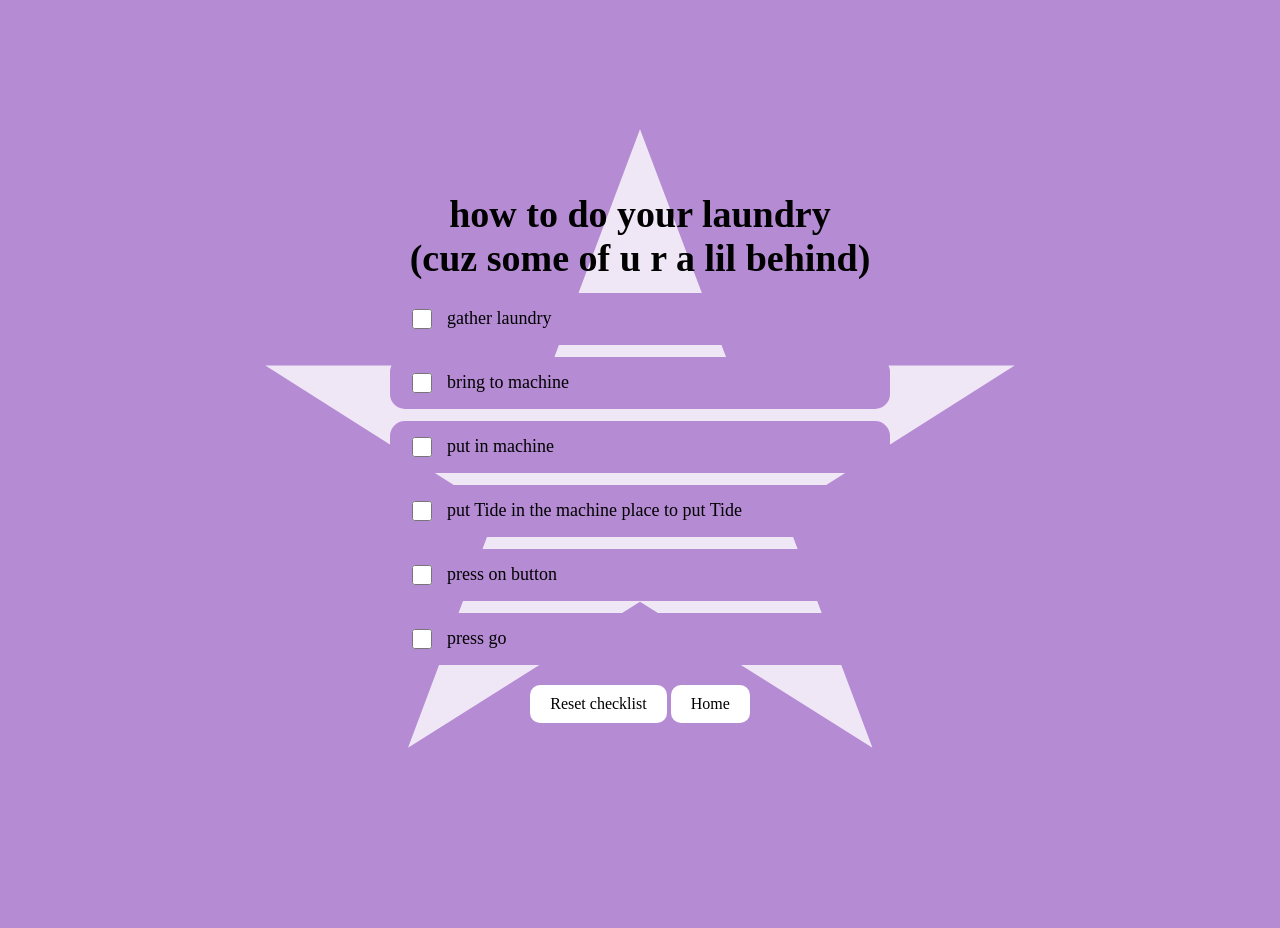
<file: laundry.html>
<!DOCTYPE html>
<html lang="en">

<head>
    <meta charset="UTF-8">
    <meta name="viewport" content="width=device-width, initial-scale=1.0">

    <title>Surprise Checklist</title>

    <link rel="stylesheet" href="laundry.css">
</head>

<body>

    <div class="laundry-container">

        <div class="star">★</div>

        <div class="laundry-content">

            <h1>how to do your laundry<br>(cuz some of u r a lil behind)</h1>


            <div class="checklist">

                <label>
                    <input type="checkbox">
                    <span>gather laundry</span>
                </label>

                <label>
                    <input type="checkbox">
                    <span>bring to machine</span>
                </label>

                <label>
                    <input type="checkbox">
                    <span>put in machine</span>
                </label>

                <label>
                    <input type="checkbox">
                    <span>put Tide in the machine place to put Tide</span>
                </label>

                <label>
                    <input type="checkbox">
                    <span>press on button</span>
                </label>

                <label>
                    <input type="checkbox">
                    <span>press go</span>
                </label>

            </div>

            <button id="reset-checklist" class="reset-button">
                Reset checklist
            </button>

            <a href="index.html" class="home-button">
                Home
            </a>

        </div>

    </div>

    <script src="laundry.js"></script>

</body>

</html>
</file>
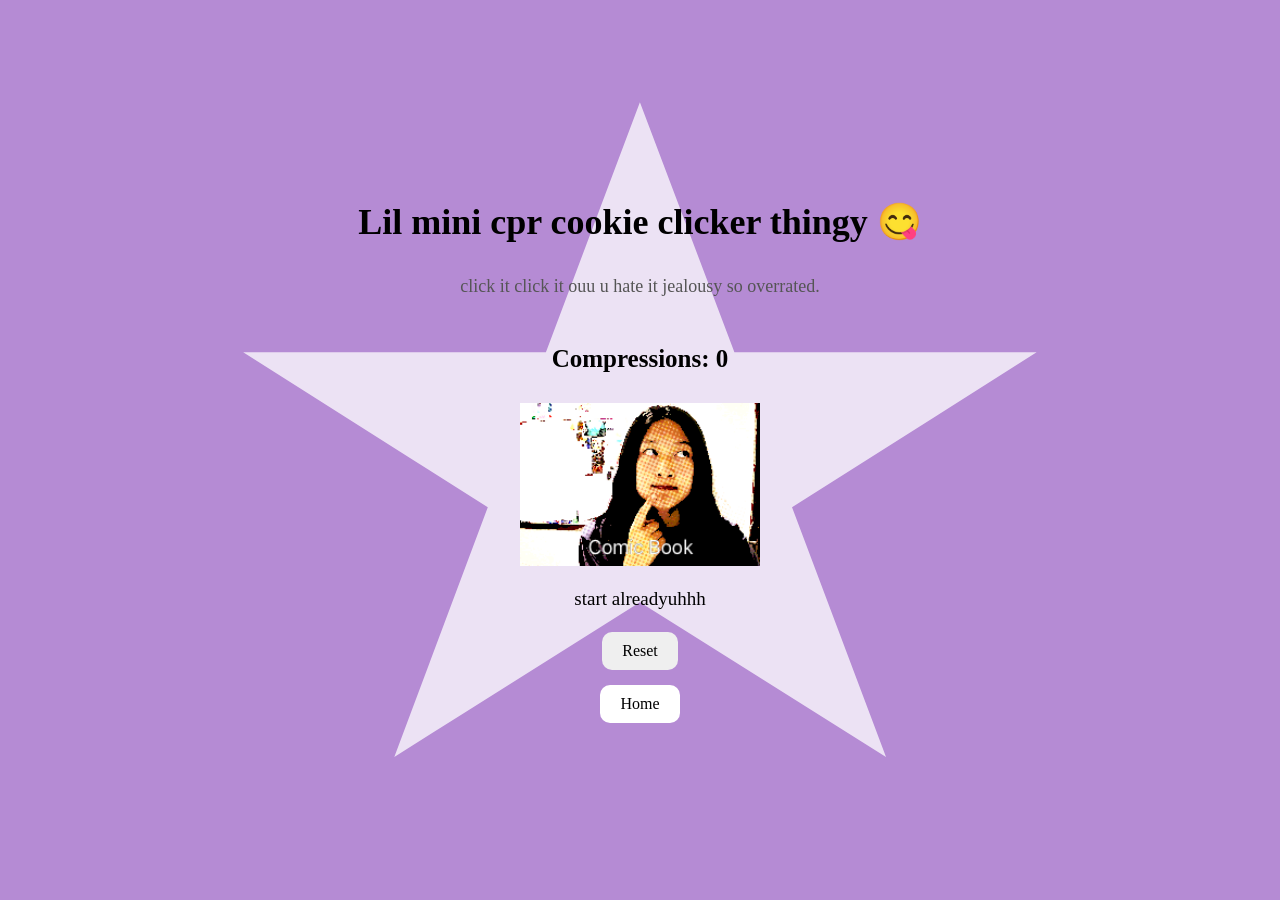
<file: clicker/clicker.html>
<!DOCTYPE html>
<html lang="en">

<head>
    <meta charset="UTF-8">
    <meta name="viewport" content="width=device-width, initial-scale=1.0">

    <title>CPR Cookie Clicker</title>

    <link rel="stylesheet" href="clickerstyle.css">
</head>

<body>

    <div class="container">

        <h1>Lil mini cpr cookie clicker thingy 😋</h1>

        <p class="instructions">
            click it click it ouu u hate it jealousy so overrated.
        </p>

        <div class="counter">
            Compressions: <span id="count">0</span>
        </div>

        <button id="person" aria-label="Click the person's chest">
            <img src="person.png" alt="Person">
        </button>

        <p id="message">
            start alreadyuhhh
        </p>

        <button id="reset">
            Reset
        </button>
        
        <a href="../index.html" class="home-button">Home</a>

    </div>

    <script src="clicker.js"></script>

</body>

</html>
</file>
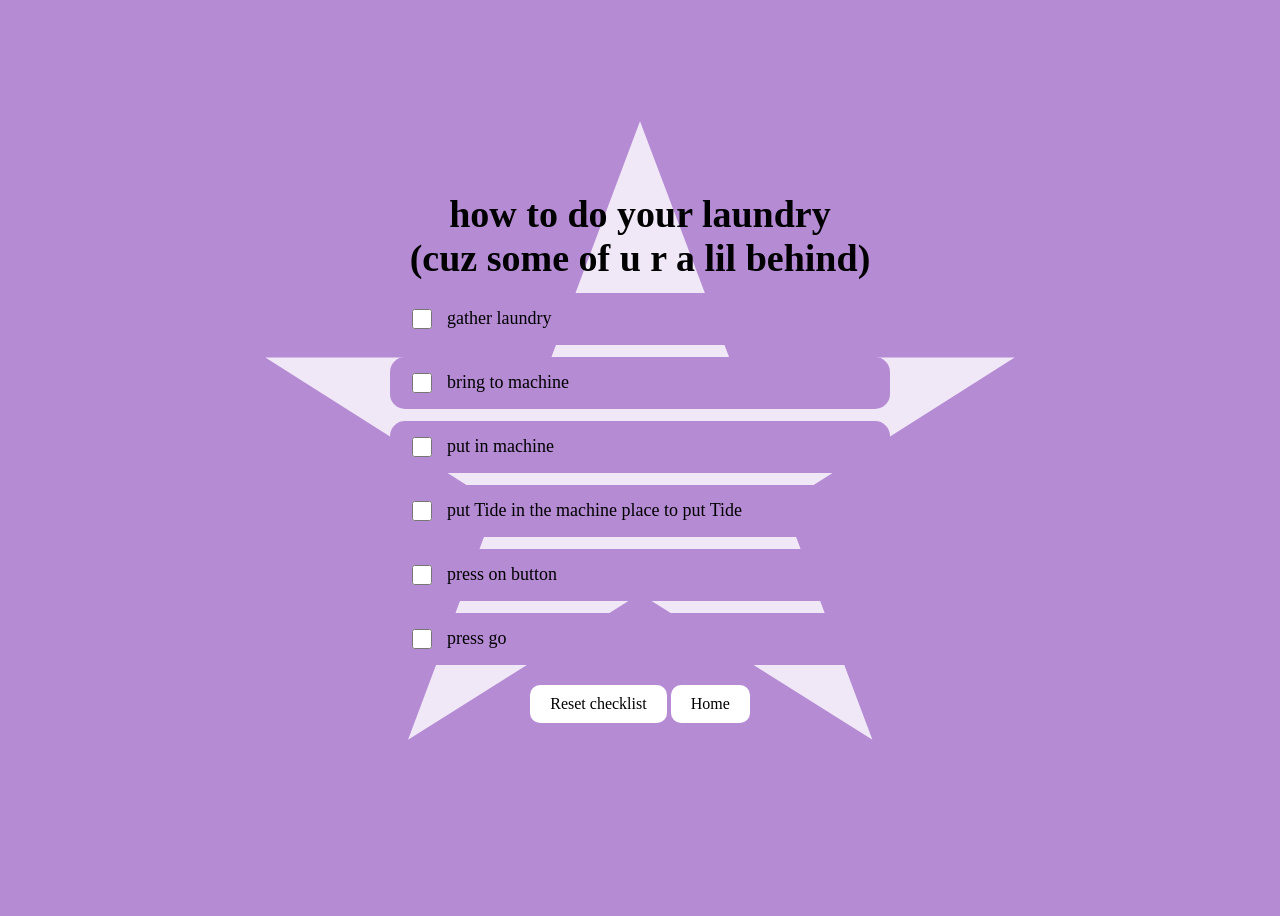
<file: laundry/laundry.html>
<!DOCTYPE html>
<html lang="en">

<head>
    <meta charset="UTF-8">
    <meta name="viewport" content="width=device-width, initial-scale=1.0">

    <title>Surprise Checklist</title>

    <link rel="stylesheet" href="laundry.css">
</head>

<body>

    <div class="laundry-container">

        <div class="star">★</div>

        <div class="laundry-content">

            <h1>how to do your laundry<br>(cuz some of u r a lil behind)</h1>


            <div class="checklist">

                <label>
                    <input type="checkbox">
                    <span>gather laundry</span>
                </label>

                <label>
                    <input type="checkbox">
                    <span>bring to machine</span>
                </label>

                <label>
                    <input type="checkbox">
                    <span>put in machine</span>
                </label>

                <label>
                    <input type="checkbox">
                    <span>put Tide in the machine place to put Tide</span>
                </label>

                <label>
                    <input type="checkbox">
                    <span>press on button</span>
                </label>

                <label>
                    <input type="checkbox">
                    <span>press go</span>
                </label>

            </div>

            <button id="reset-checklist" class="reset-button">
                Reset checklist
            </button>

            <a href="../index.html" class="home-button">
                Home
            </a>

        </div>

    </div>

    <script src="laundry.js"></script>

</body>

</html>
</file>
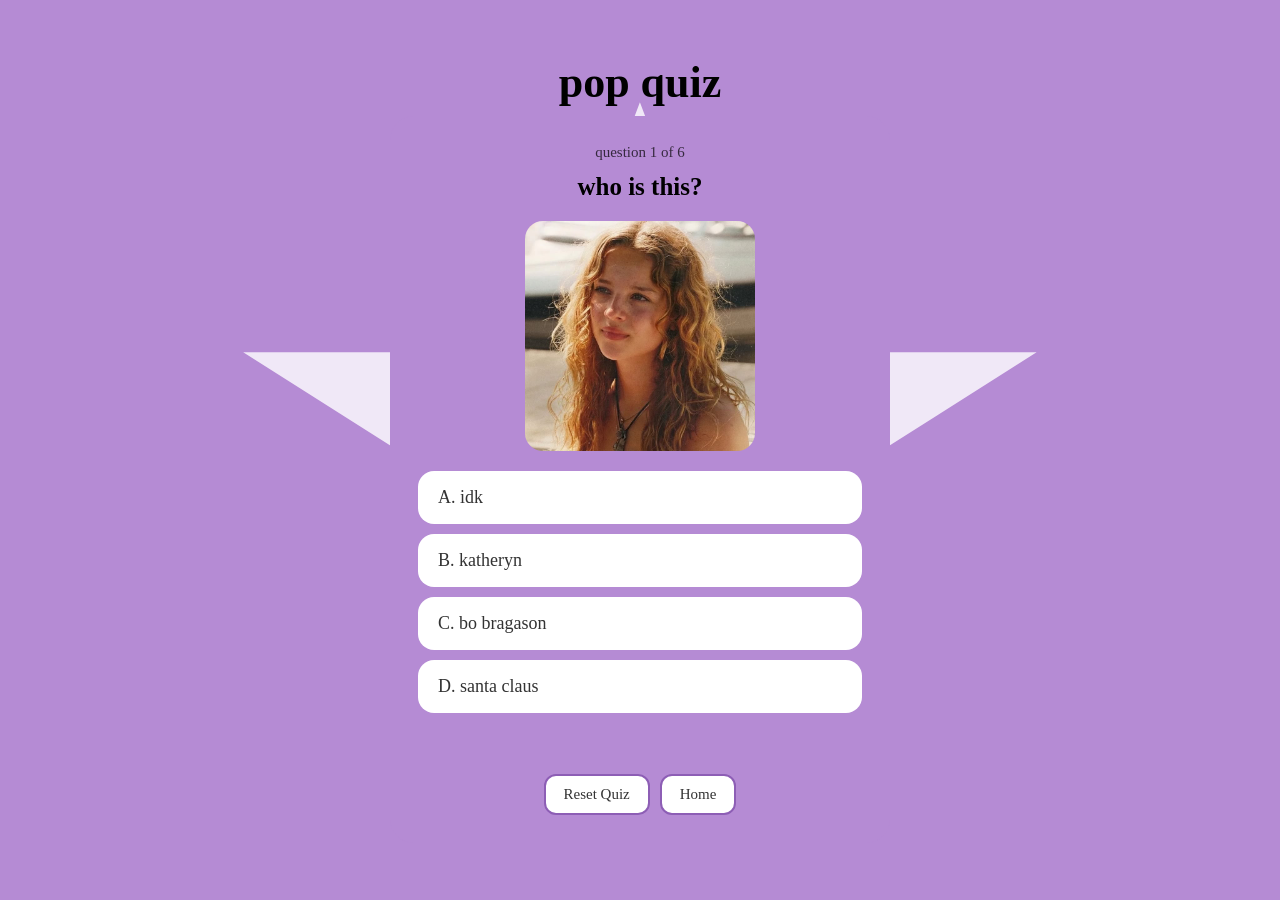
<file: popquiz/popquiz.html>
<!DOCTYPE html>
<html lang="en">

<head>
    <meta charset="UTF-8">
    <meta name="viewport" content="width=device-width, initial-scale=1.0">

    <title>Pop Quiz</title>

    <link rel="stylesheet" href="popquiz.css">
</head>

<body>

    <div class="quiz-container">

        <div class="star">★</div>

        <div class="quiz-content">

            <h1>pop quiz </h1>


            <!-- QUESTION 1 -->
            <div class="question active" data-answer="C">

                <p class="question-number">question 1 of 6</p>

                <h2>who is this?</h2>

                <img src="bo.png" alt="Bo Bragason">

                <button class="answer" data-choice="A">A. idk</button>
                <button class="answer" data-choice="B">B. katheryn</button>
                <button class="answer" data-choice="C">C. bo bragason</button>
                <button class="answer" data-choice="D">D. santa claus</button>

                <p class="feedback"></p>

                <button class="next-button">Next →</button>

                <div class="bottom-buttons">
                    <button class="reset-quiz utility-button">Reset Quiz</button>
                    <a href="../index.html" class="utility-button home-button">Home</a>
                </div>

            </div>


            <!-- QUESTION 2 -->
            <div class="question" data-answer="ABC">

                <p class="question-number">question 2 of 6</p>

                <h2>what does katheryn do in her freetime?</h2>

                <button class="answer" data-choice="A">A. yearn</button>
                <button class="answer" data-choice="B">B. yearn</button>
                <button class="answer" data-choice="C">C. yearn</button>
                <button class="answer" data-choice="D">D. omg im not that yearnful</button>

                <p class="feedback"></p>

                <button class="next-button">Next →</button>

                <div class="bottom-buttons">
                    <button class="reset-quiz utility-button">Reset Quiz</button>
                    <a href="../index.html" class="utility-button home-button">Home</a>
                </div>

            </div>


            <!-- QUESTION 3 -->
            <div class="question" data-answer="A">

                <p class="question-number">question 3 of 6</p>

                <h2>do you yearn?</h2>

                <button class="answer" data-choice="A">True</button>
                <button class="answer" data-choice="B">False</button>

                <p class="feedback"></p>

                <button class="next-button">Next →</button>

                <div class="bottom-buttons">
                    <button class="reset-quiz utility-button">Reset Quiz</button>
                    <a href="../index.html" class="utility-button home-button">Home</a>
                </div>

            </div>


            <!-- QUESTION 4 -->
            <div class="question" data-answer="A">

                <p class="question-number">question 4 of 6</p>

                <h2>have you yearned?</h2>

                <button class="answer" data-choice="A">True</button>
                <button class="answer" data-choice="B">False</button>

                <p class="feedback"></p>

                <button class="next-button">Next →</button>

                <div class="bottom-buttons">
                    <button class="reset-quiz utility-button">Reset Quiz</button>
                    <a href="../index.html" class="utility-button home-button">Home</a>
                </div>

            </div>


            <!-- QUESTION 5 -->
            <div class="question" data-answer="A">

                <p class="question-number">question 5 of 6</p>

                <h2>will you yearn?</h2>

                <button class="answer" data-choice="A">True</button>
                <button class="answer" data-choice="B">False</button>

                <p class="feedback"></p>

                <button class="next-button">Next →</button>

                <div class="bottom-buttons">
                    <button class="reset-quiz utility-button">Reset Quiz</button>
                    <a href="../index.html" class="utility-button home-button">Home</a>
                </div>

            </div>


            <!-- QUESTION 6 -->
            <div class="question" data-answer="A">

                <p class="question-number">question 6 of 6</p>

                <h2>when will you yearn?</h2>

                <button class="answer" data-choice="A">yes</button>

                <p class="feedback"></p>

                <button class="next-button">See Results →</button>

                <div class="bottom-buttons">
                    <button class="reset-quiz utility-button">Reset Quiz</button>
                    <a href="../index.html" class="utility-button home-button">Home</a>
                </div>

            </div>


            <!-- RESULTS -->
            <div class="results">

                <h2>quiz complete 🤙</h2>

                <p id="score"></p>

                <p id="final-message"></p>

                <div class="bottom-buttons">
                    <button class="reset-quiz utility-button">
                        Reset Quiz
                    </button>

                    <a href="../index.html" class="utility-button home-button">
                        Home
                    </a>
                </div>

            </div>

        </div>

    </div>

    <script src="popquiz.js"></script>

</body>

</html>
</file>
<file: laundry.css>
```css
html, body {
    margin: 0;
    width: 100%;
    min-height: 100%;
}

body {
    font-family: Georgia, serif;
    background: #b58bd4;

    min-height: 100vh;

    display: flex;
    justify-content: center;
    align-items: center;
}

.laundry-container {
    width: 750px;
    min-height: 750px;

    position: relative;

    display: flex;
    justify-content: center;
    align-items: center;
}

.star {
    position: absolute;

    top: 50%;
    left: 50%;

    transform: translate(-50%, -50%) scaleX(1.15);

    font-size: 850px;
    line-height: 1;

    color: white;
    opacity: 0.8;

    z-index: 0;
    pointer-events: none;
}

.laundry-content {
    position: relative;
    z-index: 1;

    width: 500px;

    text-align: center;
}

h1 {
    font-size: 38px;
    line-height: 1.15;

    margin: 0 0 12px 0;
}

.subtitle {
    font-size: 21px;
    margin: 0 0 30px 0;
}

.checklist {
    display: flex;
    flex-direction: column;
    gap: 12px;

    text-align: left;
}

.checklist label {
    display: flex;
    align-items: center;
    gap: 12px;

    padding: 13px 18px;

    background: #b58bd4;

    border-radius: 15px;

    font-size: 18px;

    cursor: pointer;
}

.checklist input {
    width: 20px;
    height: 20px;

    cursor: pointer;
}

.checklist input:checked + span {
    text-decoration: line-through;
    opacity: 0.5;
}

.reset-button {
    margin-top: 20px;

    padding: 10px 20px;

    font-family: Georgia, serif;
    font-size: 16px;

    background: white;
    color: black;

    border: none;
    border-radius: 10px;

    cursor: pointer;
}

.reset-button:hover {
    transform: scale(1.05);
}

.home-button {
    display: inline-block;

    margin-top: 10px;
    padding: 10px 20px;

    background: white;
    color: black;

    border-radius: 10px;

    text-decoration: none;
    font-size: 16px;
}

.home-button:hover {
    transform: scale(1.05);
}
```
</file>
<file: clicker/clickerstyle.css>
html, body {
    margin: 0;
    width: 100%;
    min-height: 100%;
}

body {
    font-family: Georgia, serif;
    background: #b58bd4;

    min-height: 100vh;

    display: flex;
    justify-content: center;
    align-items: center;
}

.container {
    width: 700px;
    height: 700px;

    display: flex;
    flex-direction: column;
    align-items: center;
    justify-content: center;

    position: relative;
}

/* White star */

.container::before {
    content: "★";

    position: fixed;
    top: 50%;
    left: 50%;

    transform: translate(-50%, -50%) scaleX(1.15);

    font-size: 900px;
    line-height: 1;

    color: white;
    opacity: 0.75;

    z-index: 0;
    pointer-events: none;
}

/* Make sure the game is above the star */
.container > * {
    position: relative;
    z-index: 1;
}

/* Game content */
.container > * {
    position: relative;
    z-index: 1;
}

h1 {
    font-size: 36px;
    margin-bottom: 15px;
    text-align: center;
}

.instructions {
    font-size: 18px;
    color: #555;
    text-align: center;
}

.counter {
    font-size: 25px;
    font-weight: bold;
    margin: 30px;
}

#person {
    background: none;
    border: none;
    cursor: pointer;
    padding: 0;
}

#person img {
    width: 300px;
    max-width: 80%;
    transition: transform 0.08s;
}

#person:active img {
    transform: scale(0.92);
}

#reset {
    padding: 10px 20px;
    font-family: Georgia, serif;
    font-size: 16px;
    border: none;
    border-radius: 10px;
    cursor: pointer;
}

#message {
    font-size: 19px;
    min-height: 25px;
}

.home-button {
    margin-top: 15px;

    padding: 10px 20px;

    font-family: Georgia, serif;
    font-size: 16px;

    color: black;
    background: white;

    border: none;
    border-radius: 10px;

    text-decoration: none;
    cursor: pointer;

    display: inline-block;
}

.home-button:hover {
    transform: scale(1.05);
}
</file>
<file: laundry/laundry.css>
```css
html, body {
    margin: 0;
    width: 100%;
    min-height: 100%;
}

body {
    font-family: Georgia, serif;
    background: #b58bd4;

    min-height: 100vh;

    display: flex;
    justify-content: center;
    align-items: center;
}

.laundry-container {
    width: 750px;
    min-height: 750px;

    position: relative;

    display: flex;
    justify-content: center;
    align-items: center;
}

.star {
    position: fixed;

    top: 50%;
    left: 50%;

    transform: translate(-50%, -50%) scaleX(1.15);

    font-size: 850px;
    line-height: 1;

    color: white;
    opacity: 0.8;

    z-index: 0;
    pointer-events: none;
}

.laundry-content {
    position: relative;
    z-index: 1;

    width: 500px;

    text-align: center;
}

h1 {
    font-size: 38px;
    line-height: 1.15;

    margin: 0 0 12px 0;
}

.subtitle {
    font-size: 21px;
    margin: 0 0 30px 0;
}

.checklist {
    display: flex;
    flex-direction: column;
    gap: 12px;

    text-align: left;
}

.checklist label {
    display: flex;
    align-items: center;
    gap: 12px;

    padding: 13px 18px;

    background: #b58bd4;

    border-radius: 15px;

    font-size: 18px;

    cursor: pointer;
}

.checklist input {
    width: 20px;
    height: 20px;

    cursor: pointer;
}

.checklist input:checked + span {
    text-decoration: line-through;
    opacity: 0.5;
}

.reset-button {
    margin-top: 20px;

    padding: 10px 20px;

    font-family: Georgia, serif;
    font-size: 16px;

    background: white;
    color: black;

    border: none;
    border-radius: 10px;

    cursor: pointer;
}

.reset-button:hover {
    transform: scale(1.05);
}

.home-button {
    display: inline-block;

    margin-top: 10px;
    padding: 10px 20px;

    background: white;
    color: black;

    border-radius: 10px;

    text-decoration: none;
    font-size: 16px;
}

.home-button:hover {
    transform: scale(1.05);
}
```
</file>
<file: popquiz/popquiz.css>
html, body {
    margin: 0;
    width: 100%;
    min-height: 100%;
}

body {
    font-family: Georgia, serif;
    background: #b58bd4;

    min-height: 100vh;

    display: flex;
    justify-content: center;
    align-items: center;
}


/* BIG STAR */

.quiz-container {
    width: 750px;
    min-height: 750px;

    position: relative;

    display: flex;
    justify-content: center;
    align-items: center;
}

.star {
    position: fixed;

    top: 50%;
    left: 50%;

    transform: translate(-50%, -50%) scaleX(1.15);

    font-size: 900px;
    line-height: 1;

    color: white;
    opacity: 0.8;

    z-index: 0;
    pointer-events: none;
}


/* MAIN CONTENT */

.quiz-content {
    position: relative;
    z-index: 1;

    width: 500px;

    text-align: center;
}

h1 {
    font-size: 44px;
    margin: 0 0 8px 0;
}

.subtitle {
    font-size: 21px;
    margin: 0 0 25px 0;
}


/* QUESTION CARD */

.question {
    display: none;

    background: #b58bd4;

    border-radius: 24px;

    padding: 28px;

    text-align: center;
}

.question.active {
    display: block;
}


/* QUESTION TEXT */

.question-number {
    font-size: 15px;

    margin: 0 0 12px 0;

    opacity: 0.7;
}

.question h2 {
    font-size: 25px;

    margin: 0 0 20px 0;
}


/* BO PICTURE */

.question img {
    display: block;

    width: 230px;

    margin: 0 auto 20px auto;

    border-radius: 18px;
}


/* ANSWER BUTTONS */

.answer {
    display: block;

    width: 100%;

    box-sizing: border-box;

    padding: 14px 18px;

    margin: 10px 0;

    font-family: Georgia, serif;
    font-size: 18px;

    text-align: left;

    background: white;
    color: #333;

    border: 2px solid transparent;
    border-radius: 16px;

    cursor: pointer;

    transition:
        transform 0.15s ease,
        background 0.15s ease,
        border 0.15s ease;
}

.answer:hover {
    transform: translateY(-2px);

    background: #f7efff;

    border: 2px solid #8d5eb5;
}

.answer:active {
    transform: scale(0.98);
}


/* RIGHT / WRONG */

.answer.correct {
    background: #e4f4df;

    border: 2px solid #6aa84f;
}

.answer.incorrect {
    background: #f8dddd;

    border: 2px solid #cc6666;
}


/* FEEDBACK */

.feedback {
    min-height: 25px;

    margin: 18px 0 8px 0;

    font-size: 19px;

    font-weight: bold;
}

.feedback.correct {
    color: #38761d;
}

.feedback.incorrect {
    color: #990000;
}


/* NEXT BUTTON */

.next-button {
    display: none;

    margin: 12px auto 0 auto;

    padding: 12px 25px;

    font-family: Georgia, serif;
    font-size: 17px;

    background: white;
    color: #333;

    border: 2px solid #8d5eb5;
    border-radius: 14px;

    cursor: pointer;

    transition: transform 0.15s ease;
}

.next-button:hover {
    transform: translateY(-2px) scale(1.03);
}


/* RESULTS */

.results {
    display: none;

    background: #b58bd4;

    border-radius: 24px;

    padding: 40px 25px;

    text-align: center;
}

.results h2 {
    font-size: 30px;

    margin-top: 0;
}

#score {
    font-size: 28px;

    font-weight: bold;
}

#final-message {
    font-size: 20px;
}


/* BOTTOM BUTTONS */

.bottom-buttons {
    display: flex;

    justify-content: center;

    gap: 10px;

    margin-top: 18px;
}

.utility-button {
    padding: 10px 18px;

    font-family: Georgia, serif;
    font-size: 15px;

    background: white;
    color: #333;

    border: 2px solid #8d5eb5;
    border-radius: 12px;

    cursor: pointer;

    text-decoration: none;

    transition: transform 0.15s ease;
}

.utility-button:hover {
    transform: translateY(-2px) scale(1.03);
}
</file>
